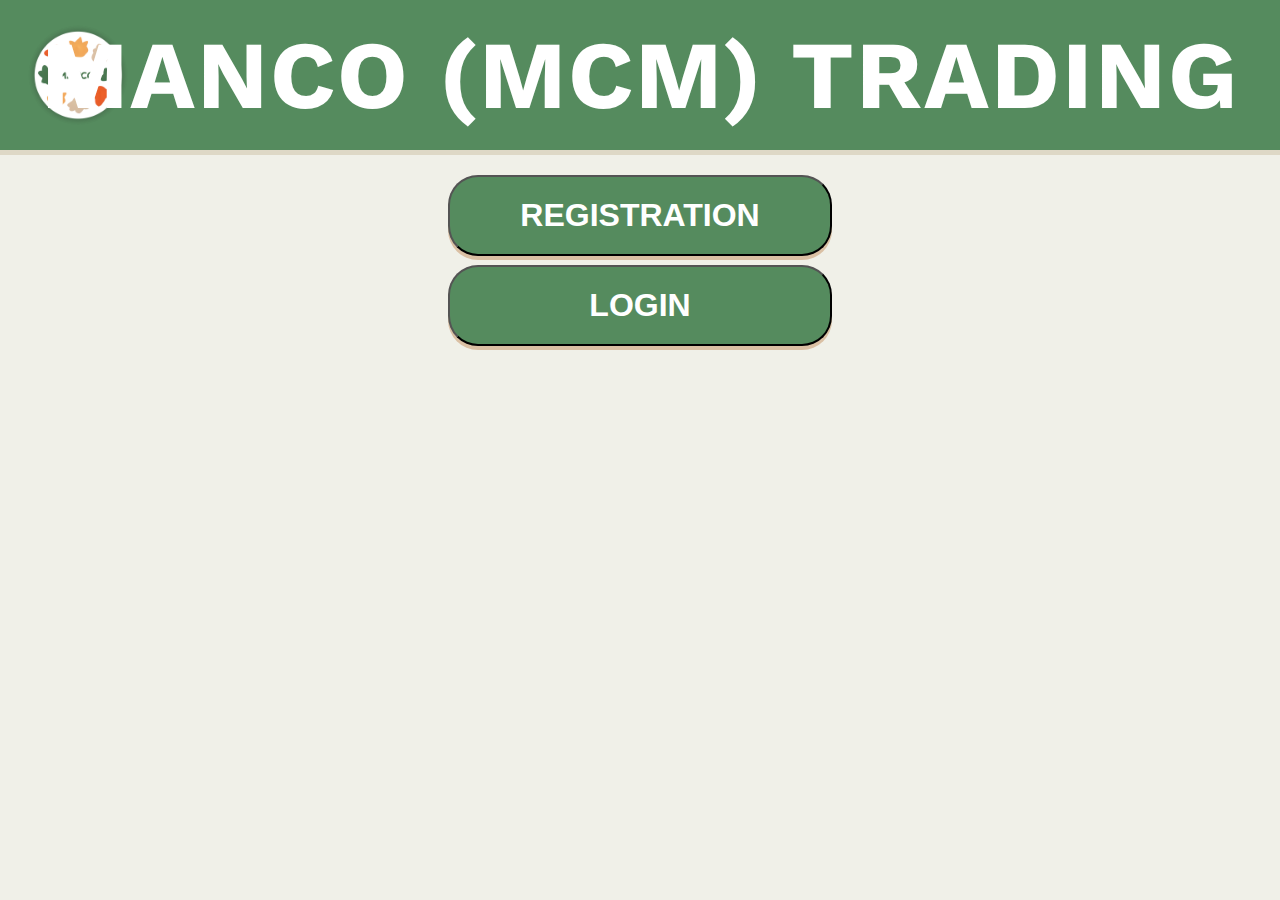
<file: index.html>
<!DOCTYPE html>
<html lang="en">
    <head>
        <meta charset="UTF-8">
        <meta name="viewport" content="width=device-width, initial scale=1.0"> 
        <title>Index</title>
        <link rel="stylesheet" href="style.css">
    </head>
<body>
    <script src="script.js"></script>
    <div class="container">
        <div class="header">
            <div class="logo-box">
                <img src="assets/Logo.png" alt="Manco Logo" class="logo">
            </div>
            <h1 class="header-title">MANCO (MCM) TRADING</h1>
        </div>
        
        <div class="button-group"></div>
        <button type="button" class="BUTTON" onclick="window.location.href='Registration.html'">
  REGISTRATION
  
</button>
  <button type="button" class="BUTTON" onclick="window.location.href='Login.html'">
  LOGIN
</button>
</div>
</div>

 
</body>
</html>
</file>
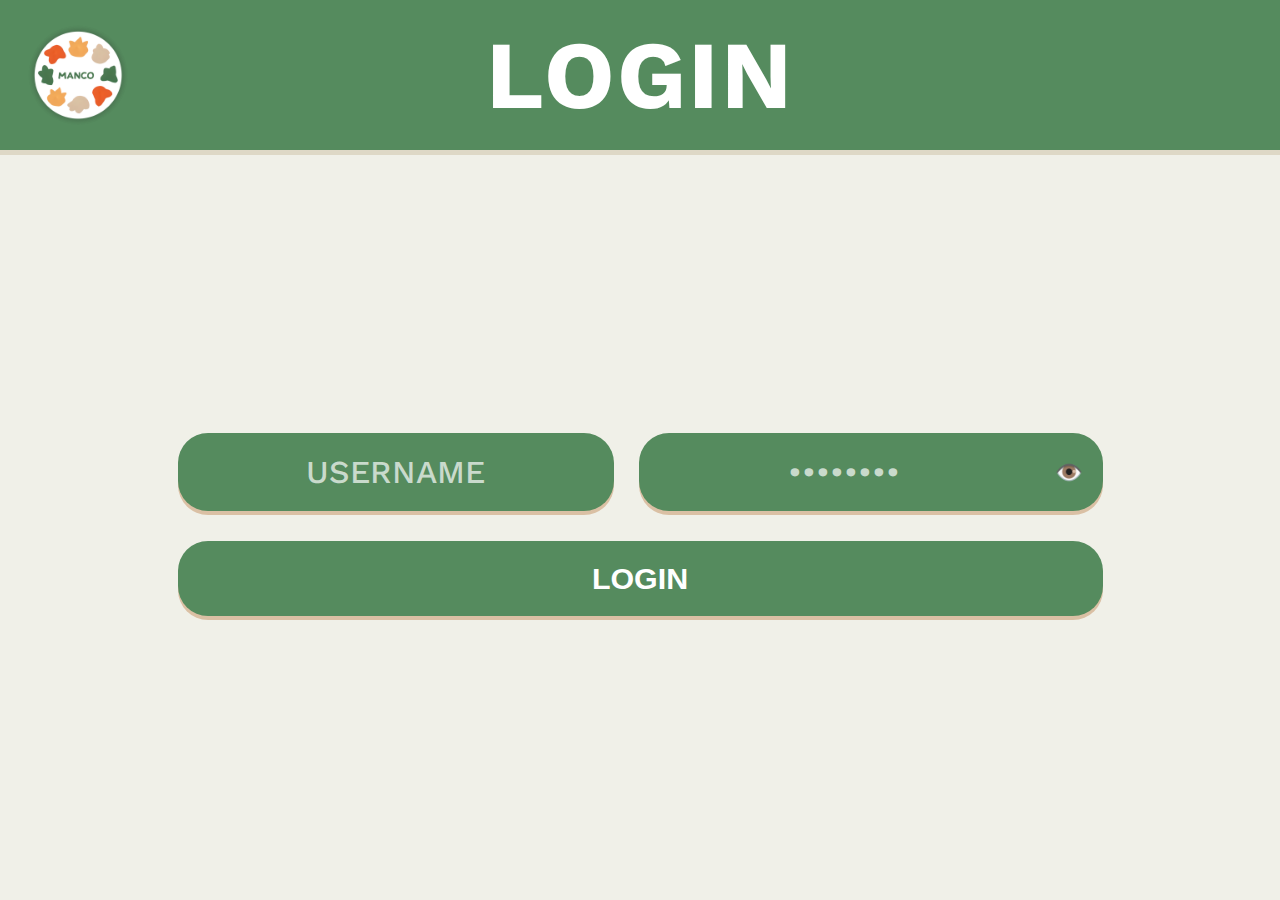
<file: Login.html>
<!DOCTYPE html>
<html lang="en">
    <head>
        <meta charset="UTF-8">
        <meta name="viewport" content="width=device-width, initial scale=1.0"> 
        <title> Login Form</title>
        <link rel="stylesheet" href="style.css">
    </head>
<body>
    <script src="script.js"></script>
    <div class="container">
        <div class="header">
            <div class="logo-box">
                <a href="index.html" aria-label="Go to homepage">
                    <img src="assets/Logo.png" alt="Manco Logo" class="logo">
                </a>
            </div>
            <h1 class="header-title">Login</h1>
        </div>
         <form class="login-form" action="/login" method="POST">
            <div class="input-group-login">
                <div class="form-field-wrapper">
                <label for="username"></label>
                <input type="username" placeholder="USERNAME" id="username" name="username" required>
                </div>
                <div class="form-field-wrapper password-field">
                    <input type="password" placeholder="••••••••" name="password">
                    <span class="password-toggle">👁️</span>
                </div>
                </div>
            <button type="submit" class="register-button">
                login
            </button>
            </form>
        </div>

 
</body>
</html>
</file>
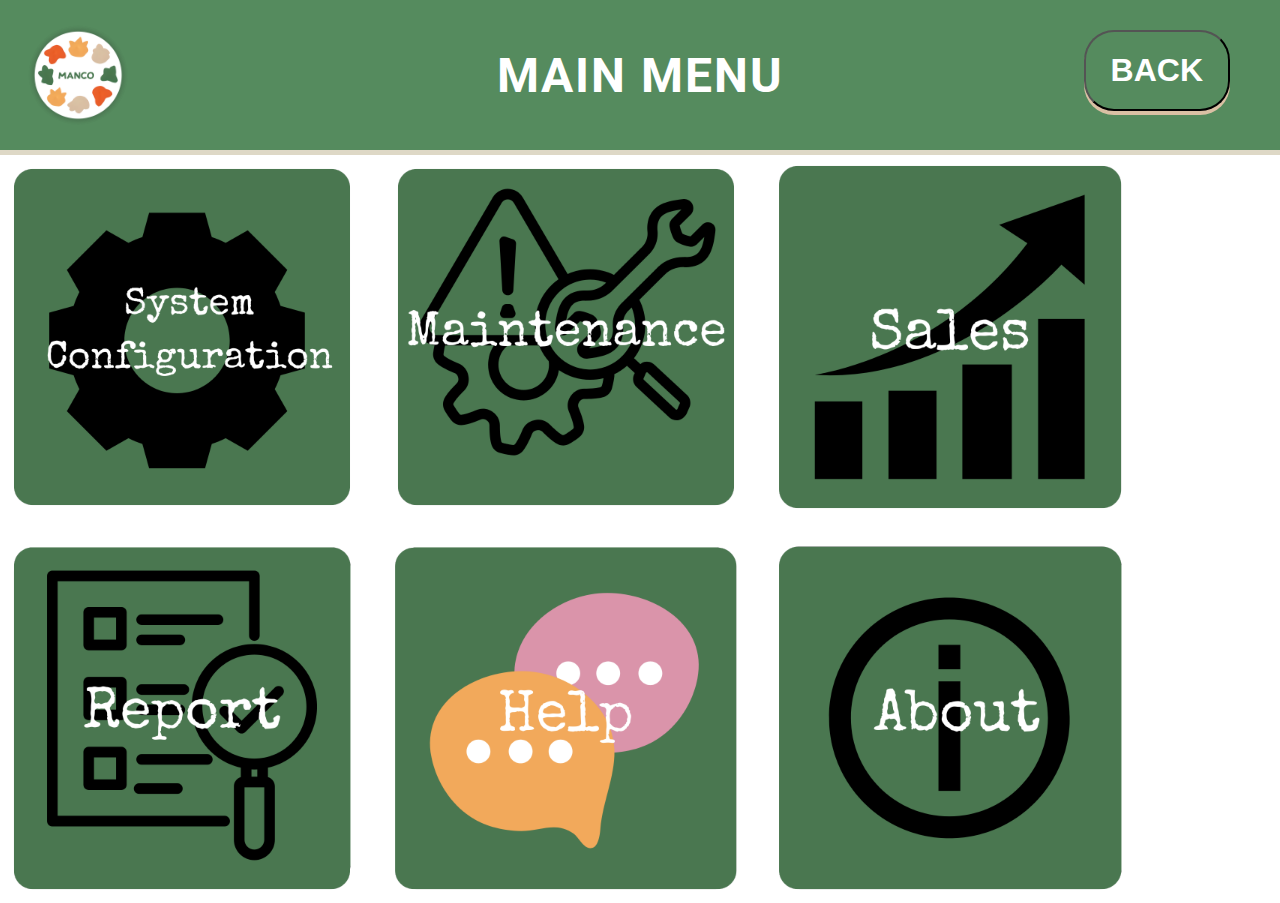
<file: mainmenu.html>
<!DOCTYPE html>
<html lang="en">
    <head>
        <meta charset="UTF-6">
        <link rel="stylesheet" href="mainmenu.css">
        <script src="mainmenu.js" defer></script>
        <title>
            MCM Trading: Main Menu
        </title>
    </head>
    <body>
        <div class="header">
           <div class="logo-box">
                <a href="index.html" aria-label="Go to homepage">
                    <img src="assets/Logo.png" alt="Manco Logo" class="logo">
                </a>
            </div>
            <div class="header-title">
                Main Menu
            </div>
            <div class="header-back">
                 <button type="button" class="back-button" onclick="window.location.href='Index.html'">
                    Back
                </button>
            </div>
        </div>
        <div class="content">
            <div class="button-container">
                <button id="systemconfigButton" class="button">
                    <img src="assets/ConfigIcon.png">
                </button>
                <button id="maintenanceButton" class="button">
                    <img src="assets/MaintenanceIcon.png">
                </button>
                <button id="salesButton" class="button">
                    <img src="assets/SalesIcon.png">
                </button>
                <button id="reportButton" class="button">
                    <img src="assets/ReportIcon.png">
                </button>
                <button id="helpButton" class="button">
                    <img src="assets/HelpIcon.png">
                </button>
                <button id="aboutButton" class="button">
                    <img src="assets/AboutIcon.png">
                </button>
            </div>
        </div>
    </body>
</html>
</file>
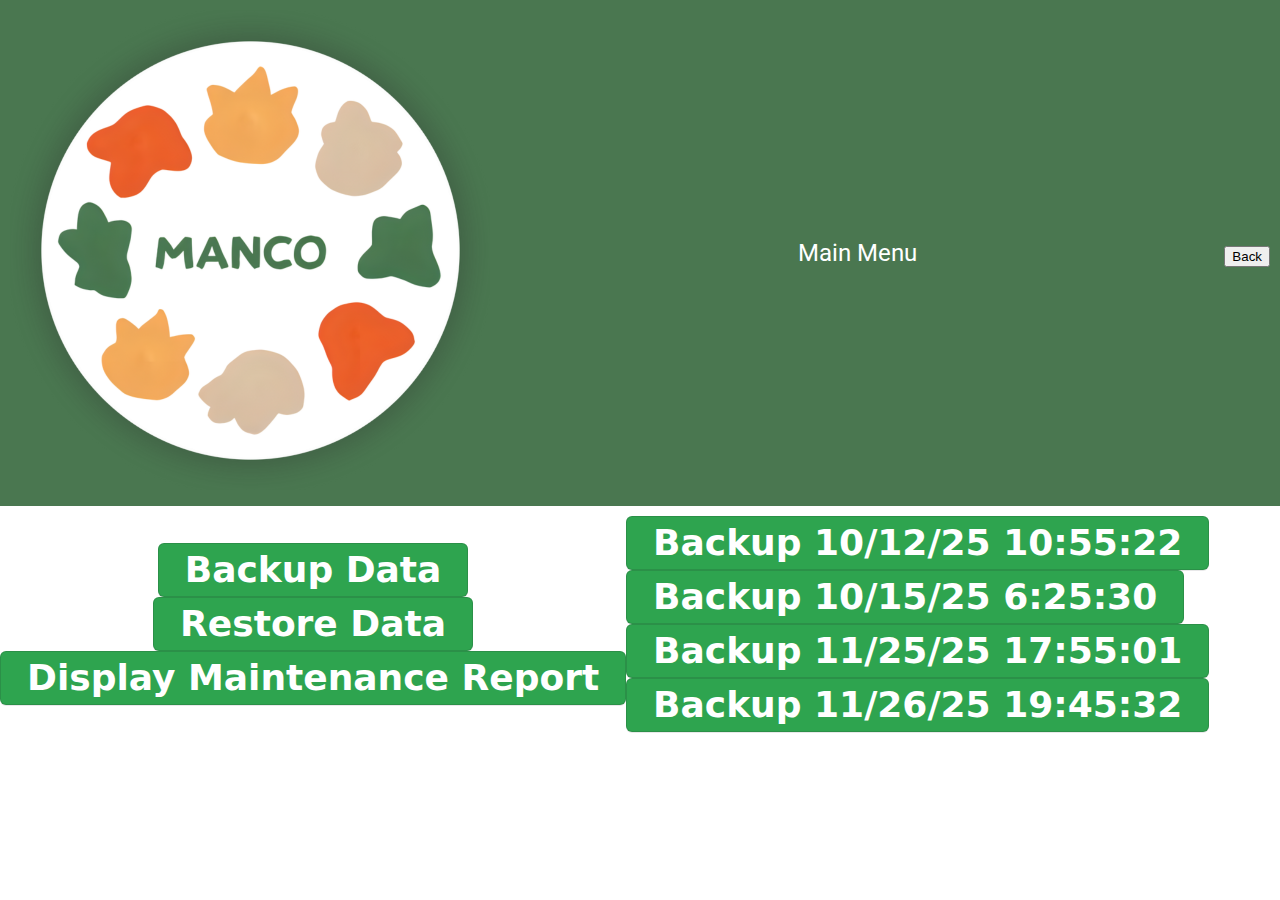
<file: maintenance.html>
<!DOCTYPE html>
<html lang="en">
    <head>
        <meta charset="UTF-6">
        <link rel="stylesheet" href="maintenance.css">

        <title>
            MCM Trading: Maintenance
        </title>
    </head>
    <body>
        <script>
        // lightweight toast (reuses styling from style.css if loaded elsewhere; adds minimal inline style fallback)
        (function(){
            function ensureContainer(){
                let c=document.querySelector('.toast-container');
                if(!c){
                    c=document.createElement('div');
                    c.className='toast-container';
                    c.style.position='fixed';
                    c.style.top='18px';
                    c.style.right='18px';
                    c.style.display='flex';
                    c.style.flexDirection='column';
                    c.style.gap='10px';
                    c.style.zIndex='9999';
                    document.body.appendChild(c);
                }
                return c;
            }
            function showToast(msg){
                const c=ensureContainer();
                const t=document.createElement('div');
                t.className='toast toast--success';
                t.textContent=msg;
                t.style.minWidth='200px';
                t.style.padding='10px 14px';
                t.style.background='#2e7d32';
                t.style.color='#fff';
                t.style.borderRadius='8px';
                t.style.boxShadow='0 4px 12px rgba(0,0,0,.25)';
                t.style.opacity='0';
                t.style.transition='opacity .25s ease, transform .25s ease';
                t.style.transform='translateY(-6px)';
                c.appendChild(t);
                requestAnimationFrame(()=>{t.style.opacity='1';t.style.transform='translateY(0)';});
                setTimeout(()=>{
                    t.style.opacity='0';
                    t.style.transform='translateY(-6px)';
                    t.addEventListener('transitionend',()=>t.remove(),{once:true});
                },2500);
            }
            document.addEventListener('DOMContentLoaded',()=>{
                const btn=document.getElementById('backupButton');
                if(btn){
                    btn.addEventListener('click',()=>{
                        // simulate backup process instantly
                        showToast('Data backup completed');
                    });
                }
            });
        })();
        </script>
        <div class="header">
           <div class="logo-box">
                <a href="index.html" aria-label="Go to homepage">
                    <img src="assets/Logo.png" alt="Manco Logo" class="logo">
                </a>
            </div>
            <div class="header-title">
                Main Menu
            </div>
            <div class="header-back">
                 <button type="button" class="back-button" onclick="window.location.href='Index.html'">
                    Back
                </button>
            </div>
        </div>
        <div class="content">
            <div class="maintenance-buttons">
                <button id="backupButton" class="button">
                    Backup Data
                </button>
                <button id="restoreButton" class="button">
                    Restore Data
                </button>
                <button id="displayreportButton" class="button">
                    Display Maintenance Report
                </button>
            </div>
            <div class="maintenance-output">
                <button id="DUMMYButton" class="button">
                    Backup 10/12/25 10:55:22
                </button>
                <button id="DUMMYButton" class="button">
                    Backup 10/15/25 6:25:30
                </button>
                <button id="DUMMYButton" class="button">
                    Backup 11/25/25 17:55:01
                </button>
                <button id="DUMMYButton" class="button">
                    Backup 11/26/25 19:45:32
                </button>
            </div>
        </div>
    </body>
</html>
</file>
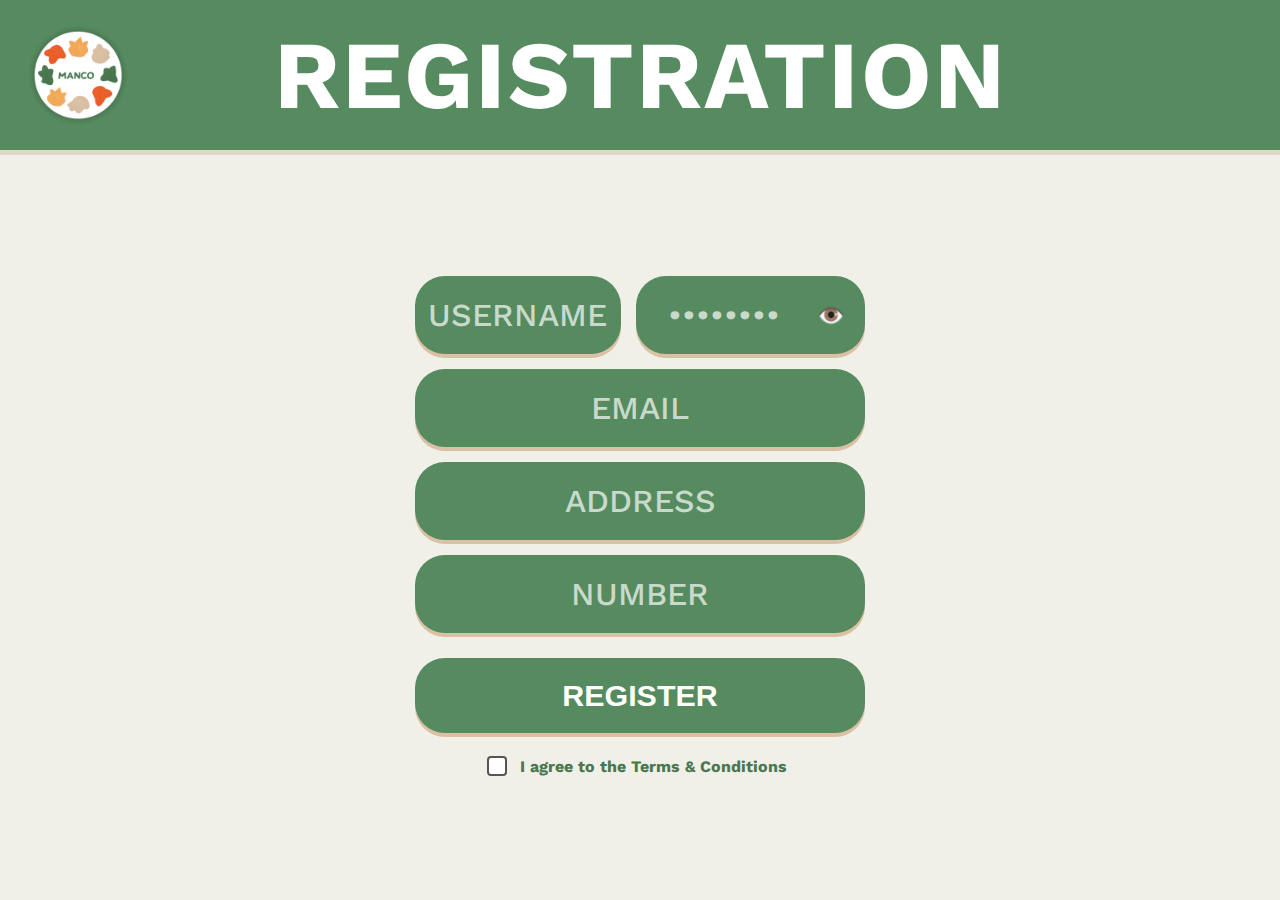
<file: Registration.html>
<!DOCTYPE html>
<html lang="en">
    <head>
        <meta charset="UTF-8">
        <meta name="viewport" content="width=device-width, initial scale=1.0"> 
        <title> Registration Form</title>
        <link rel="stylesheet" href="style.css">
    </head>
<body>
    <script src="script.js"></script>
    <div class="container">
        <div class="header">
            <div class="logo-box">
                <a href="index.html" aria-label="Go to homepage">
                    <img src="assets/Logo.png" alt="Manco Logo" class="logo">
                </a>
            </div>
            <h1 class="header-title">Registration</h1>
        </div>
        <div class="form-content-wrapper">
        
    <form class="register-form" action="/register" method="POST">
            <div class="input-group">
                <div class="form-field-wrapper">
                <label for="username"></label>
                <input type="username" placeholder="USERNAME" id="username" name="username" required>
                </div>
                <div class="form-field-wrapper password-field">
                    <input type="password" placeholder="••••••••" name="password">
                    <span class="password-toggle">👁️</span>
                </div>
            </div>
                <div class="form-field-wrapper">
                <input type="email" placeholder="EMAIL" name="email" required>
            </div>

            <div class="form-field-wrapper">
                <input type="text" placeholder="ADDRESS" name="address">
            </div>

            <div class="form-field-wrapper">
                <input type="text" placeholder="NUMBER" name="phone">
            </div>

           
            
            <button type="submit" class="register-button">
                register
            </button>
             <div class="terms-checkbox">
            <input type="checkbox" id="terms-agree" name="terms" required>
            <label for="terms-agree">I agree to the Terms & Conditions</label>
            <span class="checkmark"></span>
            </div>
        </form>
        </div>
    </div>
</body>
</html>
</file>
<file: style.css>
/* style.css */
@import url('https://fonts.googleapis.com/css2?family=Work+Sans:ital,wght@0,100..900;1,100..900&display=swap');
/* --- 1. Basic Setup & Background Stretch (Full Screen) --- */
body {
    padding: 0;
    font-family:'Work Sans', sans-serif;
    font-weight:bolder;
    /* Sets the background color to the light beige/off-white color from the form body */
    background-color: #f0f0e8; 
    display: flex;
    justify-content: center; /* Center horizontally */
    align-items: center;    /* Center vertically */
    min-height: 100vh;      /* Ensure it takes up the full screen height */
    text-align:center;
    margin:0;
}

.container {
/* KEY CHANGE: Force the container to fill the entire viewport dimensions */
    width: 100vw;   /* 100% of the viewport width */
    height: 100vh;  /* 100% of the viewport height */
    
 background-color: #f0f0e8;
    border-radius: 0;
    box-shadow: none;
    overflow: hidden;
    display: flex;
    flex-direction: column;
    align-items: center; /* Centers the form block horizontally */
    
    /* The padding is now on the content *inside* the container */
    padding: 0;
}
.form-content-wrapper {
    /* Max width prevents the input fields from stretching unreasonably wide */
    max-width: 450px; 
    width: 100%; 
    height: 100%; /* Allows it to take up the full height of the container */
    display: flex;
    flex-direction: column;
    
    /* Center the block vertically within the 100vh container */
    justify-content: center; 
    align-items: center;
}

/* --- 2. Header Styling (Full Width) --- */
.header {
    background-color: #558B5E; 
    color: white;
    /* Removed the justify-content property */
    display: flex;
    font-size: 3em;
    align-items: center;
    justify-content: flex-start; /* Keep logo on the left */
    gap: 0px;
    padding: 25px 0; 
    border-bottom: 5px solid #DED8C6; 
    position: relative; /* CRUCIAL: Makes it the reference point for absolute positioning */
    width: 100%;
    box-sizing: border-box;
}
.header-title {
    letter-spacing: 2px;
    text-transform: uppercase;
    font-weight: bold;
    
    /* CRUCIAL: Center the title absolutely */
    position: absolute; 
    left: 50%; /* Start position at the horizontal center */
    transform: translateX(-50%); /* Shift it back by half its own width */
    margin: 0; /* Remove default margin that could interfere */
    white-space: nowrap; /* Prevents wrapping */
}

/* Add horizontal space/margin to the header content */
.logo-box{
    margin-left: 5%; /* Pushes the logo away from the left edge */
    max-width: 100px;
    max-height: 100px;
}
.logo {
    /* REMOVE THIS LINE: margin-left:-8dvh; */
    margin-left: -4dvh; 
    width: 100px; /* Set a fixed size */
    height: 100px;
    border-radius: 50%; /* If your logo needs a circular background */
}

.header-title {
    font-size: 2em;
    margin: 0;
    letter-spacing: 2px;
    text-transform: uppercase;
    font-weight: bold;
}

/* --- 3. Form Container & Grouping --- */
.register-form {
    padding: 40px 0; 
    display: flex;
    flex-direction: column;
    gap: 15px; 
}

.input-group {
    display: flex;
    gap: 15px;
    /* Apply horizontal padding to the input group */
    margin: 0 0; 
}

/* --- 4. Form Field Styling (The rounded, deep-set green boxes) --- */
.register-form {
    padding: 40px 0; 
    display: flex;
    flex-direction: column;
    gap: 15px; 
    /* Form itself must be limited in width */
    width: 100%; 
}
/* Apply horizontal padding/margin to all individual fields and buttons */
/* Fix placeholder alignment for all inputs */
.form-field-wrapper input {
    text-align: center !important;
    margin-left: -25px;
    
}

/* Make sure password placeholder is centered too */
.password-field input {
    text-align: center !important;
}
.input-group {
    display: flex;
    gap: 15px;
    width: 100%;
}

.input-group > .form-field-wrapper {
    flex-grow: 1;
}
.input-group-login {
    display: flex;
    gap: 25px;
    width: auto%;
    margin-bottom: 20px;
    margin-top:30%;
}
.terms-checkbox{
    text-align:center;
    justify-content: center;
}

.form-field-wrapper {
    background-color: #558B5E; 
    border-radius: 30px; 
    box-shadow: 0 4px 0 0 #dac0a4; 
}

.form-field-wrapper input {
    background: none;
    border: none;
    color: white; 
    font-family:'Work Sans', sans-serif;
    font-size: 2em; /* Larger text for full screen view */
    font-weight: 500;
    width: 100%;
    padding: 20px 25px; /* Larger padding for a stretched look */
    outline: none;
    text-align: center; 
    -webkit-appearance: none;
    -moz-appearance: none;
    appearance: none;
}

.form-field-wrapper input::placeholder {
    color: rgba(255, 255, 255, 0.7);
    opacity: 1;
}

/* Specific styling for the password field with the icon */
.password-field {
    display: flex;
    align-items: center;
    padding-right: 20px;
}

.password-field input {
    flex-grow: 1;
    text-align: left; 
    padding-right: 5px; 
}

.password-toggle {
    cursor: pointer;
    font-size: 1.4em;
    color: white;
}

/* --- 5. Checkbox and Button Styling --- */

.terms-checkbox {
    display: flex;
    align-items: center;
    gap: 10px;
    font-size: 1em;
    color: #4A7751;
    margin-top: 5px;
}

.terms-checkbox input[type="checkbox"] {
    width: 20px;
    height: 20px;
    cursor: pointer;
}
/* Hide the default checkbox */
input[type="checkbox"] {
  appearance: none;
  width: 20px;
  height: 20px;
  border: 2px solid #555;
  border-radius: 4px;
  cursor: pointer;
  background-color: white;
}

/* Change background when checked */
input[type="checkbox"]:checked {
  background-color: #4A7751; /* green background */
  border-color: #0b1b0c;
}
.terms-checkbox input:checked::after {
  content: "✔";
  color: white;
  position: absolute;
  top: 0;
  left: 3px;
  font-size: 16px;
  line-height: 20px;
}


.register-button {
    background-color: #558B5E;
    color: white;
    padding: 20px 25px;
    border-radius: 30px;
    box-shadow: 0 4px 0 0 #dac0a4; 
    text-transform: uppercase;
    font-weight: bold;
    border: none;
    cursor: pointer;
    margin-top: 10px;
    font-size: 1.9em;
    width:100%;
}

.button-group {
  display: flex;
  justify-content: center; /* centers the group horizontally */
  gap: 50px; /* space between the two buttons */
  margin-top: 20px; /* optional: adds space above the buttons */
}

.BUTTON {
  display: inline-block;
  padding: 20px 25px;
  background-color: #558B5E;
  color: white;
  width:100%;
  text-decoration: none;
  border-radius: 30px; /* rounded pill shape */
  font-weight: bold;
  font-size: 32px;
  text-transform: uppercase;
  box-shadow: 0 4px 0 0 #dac0a4; 
  transition: all 0.2s ease;
  cursor: pointer;
  text-align: center;
  width:30%;
  margin-bottom:1dvh;
  max-height:30%;
}

.BUTTON:hover, .register-button:hover {
  background-color: #3a6447;
  box-shadow: 0 4px 0 0 #7a6a58; 
  transform: translateY(-2px);
}
/* Error Message Styling */
.error-message {
    color: #ff4d4d; 
    font-size: 1em;
    font-weight: bold;
    margin-top: -10px;
    margin-bottom: 5px;
    height: 1.5em; /* Ensure enough vertical space */
    text-align: center;
}
</file>
<file: mainmenu.css>
@import url('https://fonts.googleapis.com/css2?family=Roboto:ital,wght@0,100..900;1,100..900&display=swap');

body {
    height: 100vh;
    width: auto;
    margin: 0;
    padding: 0;
    background-color: white;
    font-family: Roboto;
    display: flex;
    flex-direction: column;
}

.header {
    background-color: #558B5E; 
    color: white;
    /* Removed the justify-content property */
    display: flex;
    font-size: 3em;
    align-items: center;
    justify-content: flex-start; /* Keep logo on the left */
    gap: 0px;
    padding: 25px 0; 
    border-bottom: 5px solid #DED8C6; 
    position: relative; /* CRUCIAL: Makes it the reference point for absolute positioning */
    width: 100%;
    box-sizing: border-box;
}
.header-title {
    letter-spacing: 2px;
    text-transform: uppercase;
    font-weight: bold;
    
    /* CRUCIAL: Center the title absolutely */
    position: absolute; 
    left: 50%; /* Start position at the horizontal center */
    transform: translateX(-50%); /* Shift it back by half its own width */
    margin: 0; /* Remove default margin that could interfere */
    white-space: nowrap; /* Prevents wrapping */
}
.header-back {
    letter-spacing: 2px;
    text-transform: uppercase;
    font-weight: bold;
    
    /* Move to the far right */
    position: absolute;
    right: 0;          /* Align to the right edge */
    margin-right: 50px;
    white-space: nowrap;
}
.logo-box{
    margin-left: 5%; /* Pushes the logo away from the left edge */
    max-width: 100px;
    max-height: 100px;
}
.logo {
    /* REMOVE THIS LINE: margin-left:-8dvh; */
    margin-left: -4dvh; 
    width: 100px; /* Set a fixed size */
    height: 100px;
    border-radius: 50%; /* If your logo needs a circular background */
}

.content {
    display: flex;
    align-items: center;
    justify-content: center;
}

.button-container {
    display: flex;
    flex-wrap: wrap;
    gap: 20px;
}

.back-button {
  display: inline-block;
  padding: 20px 25px;
  background-color: #558B5E;
  color: white;
  width:100%;
  text-decoration: none;
  border-radius: 30px; /* rounded pill shape */
  font-weight: bold;
  font-size: 32px;
  text-transform: uppercase;
  box-shadow: 0 4px 0 0 #dac0a4; 
  transition: all 0.2s ease;
  cursor: pointer;
  text-align: center;
  width:100%;
  margin-bottom:1dvh;
  max-height:30%;
}

.back-button:hover{
  background-color: #3a6447;
  box-shadow: 0 4px 0 0 #7a6a58; 
  transform: translateY(-2px);
}
.button {
  /* Optional: make buttons square or consistent */
  width: 360px;          /* Adjust as needed */
  height: 360px;         /* Adjust as needed */
  padding: 0;
  margin: 2px;          /* Optional spacing */
  border: none;
  background: none;
  cursor: pointer;
  display: flex;
  align-items: center;
  justify-content: center;
}

.button img {
  width: 100%;
  height: 100%;
  object-fit: contain;  /* Keeps aspect ratio, fits inside */
  /* Or use object-fit: cover; if you want to fill completely (may crop) */
}
</file>
<file: maintenance.css>
@import url('https://fonts.googleapis.com/css2?family=Roboto:ital,wght@0,100..900;1,100..900&display=swap');

body {
    height: 100vh;
    width: auto;
    margin: 0;
    padding: 0;
    background-color: white;
    font-family: Roboto;
    display: flex;
    flex-direction: column;
}

.header {
    background-color: #4a7750;
    display: flex;
    justify-content: space-between;
    align-items: center;
    padding: 10px;
    color: white;
    font-size: 24px;
    box-shadow: 100px #dac0a4;
}

.content {
    display: flex;
    flex-direction: row;
    align-items: center;
    justify-content: center;
    padding-top: 10px;
    height:auto;
}

.maintenance-buttons {
    display: flex;
    flex-direction: column;
    align-items: center;
    justify-content: space-between;
}

.button {
  appearance: none;
  background-color: #2ea44f;
  border: 1px solid rgba(27, 31, 35, .15);
  border-radius: 6px;
  box-shadow: rgba(27, 31, 35, .1) 0 1px 0;
  box-sizing: border-box;
  color: #fff;
  cursor: pointer;
  display: inline-block;
  font-family: -apple-system,system-ui,"Segoe UI",Helvetica,Arial,sans-serif,"Apple Color Emoji","Segoe UI Emoji";
  font-size: 36px;
  font-weight: 600;
  line-height: 20px;
  padding: 16px 26px;
  position: relative;
  text-align: center;
  text-decoration: none;
  user-select: none;
  -webkit-user-select: none;
  touch-action: manipulation;
  vertical-align: middle;
  white-space: nowrap;
}

.button:focus:not(:focus-visible):not(.focus-visible) {
  box-shadow: none;
  outline: none;
}

.button:hover {
  background-color: #2c974b;
}

.button:focus {
  box-shadow: rgba(46, 164, 79, .4) 0 0 0 3px;
  outline: none;
}

.button:disabled {
  background-color: #94d3a2;
  border-color: rgba(27, 31, 35, .1);
  color: rgba(255, 255, 255, .8);
  cursor: default;
}

.button:active {
  background-color: #298e46;
  box-shadow: rgba(20, 70, 32, .2) 0 1px 0 inset;
}
</file>
